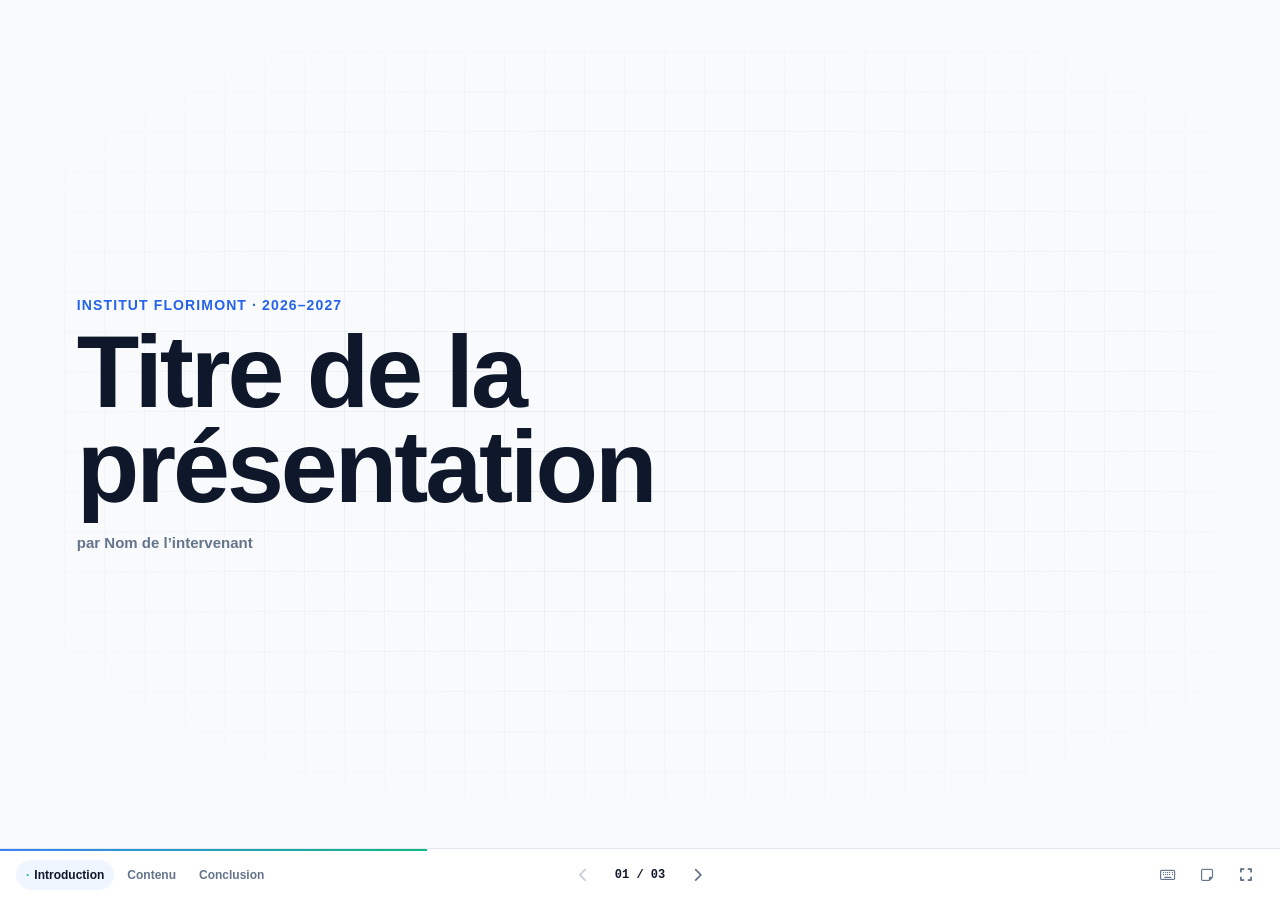
<file: assets/florimont-presentation-template/index.html>
<!doctype html>
<html lang="fr">
<head>
  <meta charset="utf-8">
  <meta name="viewport" content="width=device-width, initial-scale=1">
  <meta name="theme-color" content="#f8fafc">
  <title>Titre de la présentation</title>
  <link rel="stylesheet" href="https://cdnjs.cloudflare.com/ajax/libs/font-awesome/6.7.2/css/all.min.css">
  <link rel="stylesheet" href="styles.css">
</head>
<body data-institution="INSTITUT FLORIMONT · 2026–2027" data-author="Yann Houry">
  <main class="stage" id="stage">
    <section class="slide cover-slide active" id="slide-1" data-chapter="introduction" data-chapter-label="Introduction" aria-label="Titre de la présentation" data-notes="Notes de la slide d’ouverture.">
      <div class="slide-inner cover-content">
        <p class="eyebrow">Institut Florimont · 2026–2027</p>
        <h1>Titre de la présentation</h1>
        <p class="cover-byline">par Nom de l’intervenant</p>
      </div>
    </section>

    <section class="slide" id="slide-2" data-chapter="contenu" data-chapter-label="Contenu" aria-label="Un message principal" data-notes="Présenter les trois idées successivement.">
      <div class="slide-inner">
        <header class="slide-head">
          <div><p class="eyebrow">Un angle complémentaire</p><h2>Un message principal</h2></div>
        </header>
        <div class="example-grid">
          <article class="card"><span class="number">01</span><h3>Première idée</h3><p>Une formulation courte et utile.</p></article>
          <article class="card build-step" data-build="2"><span class="number">02</span><h3>Deuxième idée</h3><p>Elle apparaît au clic suivant.</p></article>
          <article class="card build-step" data-build="3"><span class="number">03</span><h3>Troisième idée</h3><p>Elle apparaît séparément.</p></article>
        </div>
      </div>
    </section>

    <section class="slide thanks-slide" id="slide-3" data-chapter="conclusion" data-chapter-label="Conclusion" aria-label="Merci" data-notes="Merci.">
      <div class="slide-inner thanks-content"><h2>Merci</h2></div>
    </section>
  </main>

  <footer class="controls" aria-label="Commandes de présentation">
    <nav class="chapters" id="chapter-nav" aria-label="Chapitres"></nav>
    <div class="transport">
      <button class="control-button" id="previous" type="button" aria-label="Slide précédente" title="Précédent"><i class="fa-solid fa-chevron-left" aria-hidden="true"></i><span class="sr-only">Précédent</span></button>
      <span class="counter" id="counter" aria-live="polite">01 / 03</span>
      <button class="control-button" id="next" type="button" aria-label="Slide suivante" title="Suivant"><i class="fa-solid fa-chevron-right" aria-hidden="true"></i><span class="sr-only">Suivant</span></button>
    </div>
    <div class="utilities">
      <button class="control-button" id="shortcuts-toggle" type="button" aria-label="Afficher les raccourcis clavier" aria-expanded="false" aria-controls="keyboard-shortcuts" title="Raccourcis clavier"><i class="fa-regular fa-keyboard" aria-hidden="true"></i><span class="sr-only">Raccourcis clavier</span></button>
      <button class="control-button" id="notes-toggle" type="button" aria-label="Afficher les notes" aria-expanded="false" aria-controls="notes" title="Notes (N)"><i class="fa-regular fa-note-sticky" aria-hidden="true"></i><span class="sr-only">Notes</span></button>
      <button class="control-button" id="fullscreen" type="button" aria-label="Passer en plein écran" title="Plein écran (F)"><i class="fa-solid fa-expand" aria-hidden="true"></i><span class="sr-only">Plein écran</span></button>
    </div>
    <i class="progress" id="progress" aria-hidden="true"></i>
  </footer>

  <aside class="overlay-panel notes" id="notes" aria-label="Notes de l’intervenant">
    <p class="panel-label">Notes intervenant · touche N</p><p id="notes-content"></p>
  </aside>

  <aside class="overlay-panel keyboard-shortcuts" id="keyboard-shortcuts" aria-label="Raccourcis clavier">
    <p class="panel-label">Raccourcis clavier</p>
    <ul class="shortcut-list">
      <li><span>Précédent</span><span class="shortcut-keys"><kbd>←</kbd><kbd>Page ↑</kbd></span></li>
      <li><span>Suivant</span><span class="shortcut-keys"><kbd>→</kbd><kbd>Espace</kbd><kbd>Page ↓</kbd></span></li>
      <li><span>Première slide</span><span class="shortcut-keys" role="img" aria-label="fn plus flèche gauche"><kbd aria-hidden="true">fn</kbd><span class="shortcut-plus" aria-hidden="true">+</span><kbd aria-hidden="true">←</kbd></span></li>
      <li><span>Dernière slide</span><span class="shortcut-keys" role="img" aria-label="fn plus flèche droite"><kbd aria-hidden="true">fn</kbd><span class="shortcut-plus" aria-hidden="true">+</span><kbd aria-hidden="true">→</kbd></span></li>
      <li><span>Plein écran</span><span class="shortcut-keys"><kbd>F</kbd></span></li>
      <li><span>Notes</span><span class="shortcut-keys"><kbd>N</kbd></span></li>
      <li><span>Fermer</span><span class="shortcut-keys"><kbd>Échap</kbd></span></li>
    </ul>
  </aside>

  <script src="presentation.js"></script>
</body>
</html>
</file>
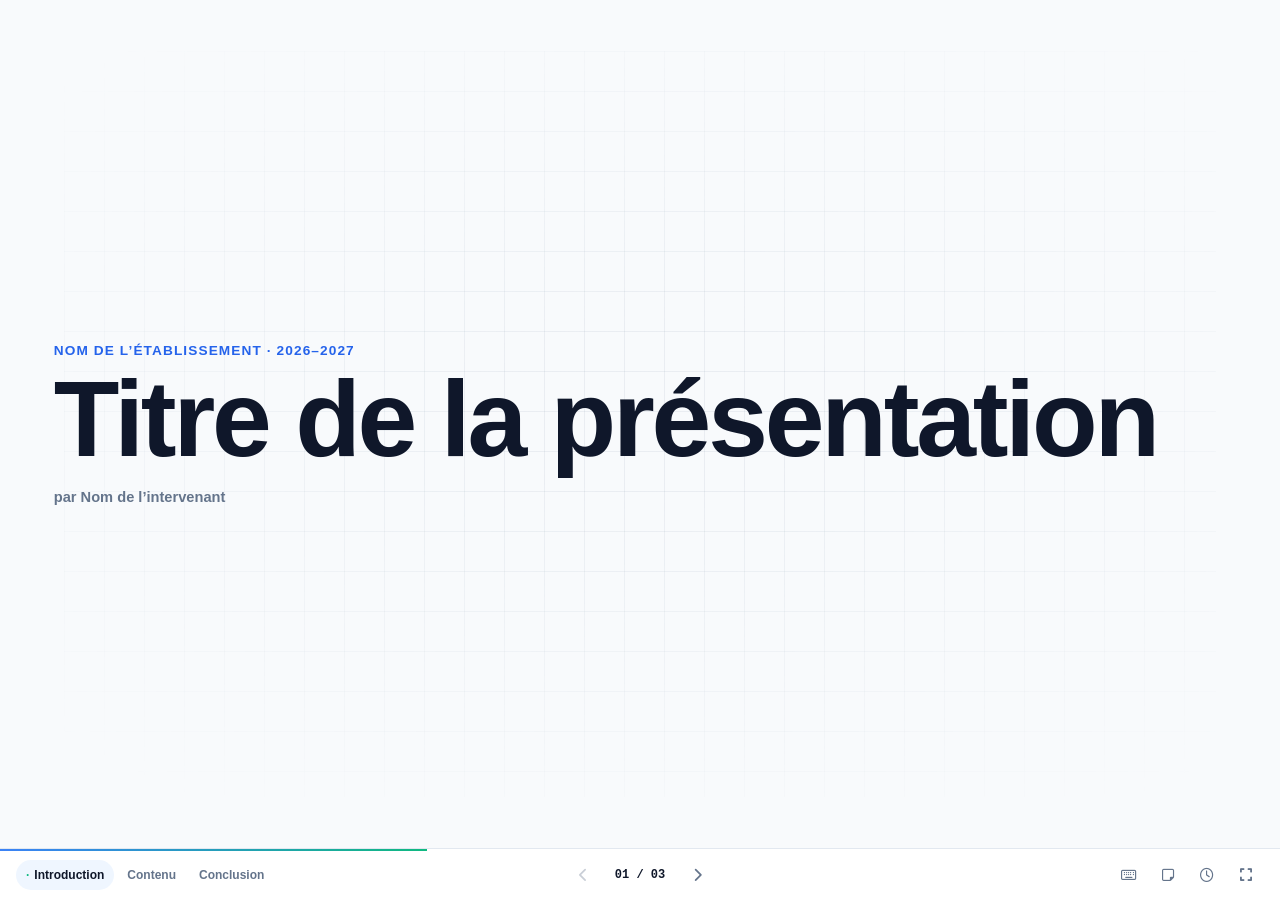
<file: assets/presentation-template-1/index.html>
<!doctype html>
<html lang="fr">
<head>
  <meta charset="utf-8">
  <meta name="viewport" content="width=device-width, initial-scale=1, viewport-fit=cover">
  <meta name="theme-color" content="#f8fafc">
  <title>Titre de la présentation</title>
  <link rel="stylesheet" href="https://cdnjs.cloudflare.com/ajax/libs/font-awesome/6.7.2/css/all.min.css">
  <link rel="stylesheet" href="styles.css">
</head>
<body data-institution="NOM DE L’ÉTABLISSEMENT · 2026–2027" data-author="Nom Prénom">
  <main class="stage" id="stage">
    <section class="slide cover-slide active" id="slide-1" data-chapter="introduction" data-chapter-label="Introduction" aria-label="Titre de la présentation" data-notes="Notes de la slide d’ouverture.">
      <div class="slide-inner cover-content">
        <p class="eyebrow">Nom de l’établissement · 2026–2027</p>
        <h1>Titre de la présentation</h1>
        <p class="cover-byline">par Nom de l’intervenant</p>
      </div>
    </section>

    <section class="slide" id="slide-2" data-chapter="contenu" data-chapter-label="Contenu" aria-label="Un message principal" data-notes="Présenter les trois idées successivement." data-video-duration="6" data-video-build-times="1.5,3">
      <div class="slide-inner">
        <header class="slide-head">
          <div><p class="eyebrow">Un angle complémentaire</p><h2>Un message principal</h2></div>
          <div class="slide-timer" data-slide-timer data-duration="300" aria-label="Minuteur de la slide">
            <output class="timer-display" data-timer-display role="timer" aria-label="Temps restant">05:00</output>
            <span class="timer-bar" aria-hidden="true"><i class="timer-bar-progress" data-timer-progress></i></span>
            <span class="sr-only" data-timer-status aria-live="polite"></span>
          </div>
        </header>
        <div class="example-grid">
          <article class="card"><span class="number">01</span><h3>Première idée</h3><p>Une formulation courte et utile.</p></article>
          <article class="card build-step" data-build="2"><span class="number">02</span><h3>Deuxième idée</h3><p>Elle apparaît au clic suivant.</p></article>
          <article class="card build-step" data-build="3"><span class="number">03</span><h3>Troisième idée</h3><p>Elle apparaît séparément.</p></article>
        </div>
      </div>
    </section>

    <section class="slide thanks-slide" id="slide-3" data-chapter="conclusion" data-chapter-label="Conclusion" aria-label="Merci" data-notes="Merci.">
      <div class="slide-inner thanks-content"><h2>Merci</h2></div>
    </section>
  </main>

  <footer class="controls" aria-label="Commandes de présentation">
    <nav class="chapters" id="chapter-nav" aria-label="Chapitres"></nav>
    <div class="transport">
      <button class="control-button" id="previous" type="button" aria-label="Slide précédente" title="Précédent"><i class="fa-solid fa-chevron-left" aria-hidden="true"></i><span class="sr-only">Précédent</span></button>
      <span class="counter" id="counter" aria-live="polite">01 / 03</span>
      <button class="control-button" id="next" type="button" aria-label="Slide suivante" title="Suivant"><i class="fa-solid fa-chevron-right" aria-hidden="true"></i><span class="sr-only">Suivant</span></button>
    </div>
    <div class="utilities">
      <button class="control-button" id="shortcuts-toggle" type="button" aria-label="Afficher les raccourcis clavier" aria-expanded="false" aria-controls="keyboard-shortcuts" title="Raccourcis clavier"><i class="fa-regular fa-keyboard" aria-hidden="true"></i><span class="sr-only">Raccourcis clavier</span></button>
      <button class="control-button" id="notes-toggle" type="button" aria-label="Afficher les notes" aria-expanded="false" aria-controls="notes" title="Notes (N)"><i class="fa-regular fa-note-sticky" aria-hidden="true"></i><span class="sr-only">Notes</span></button>
      <button class="control-button" id="timer-settings-toggle" type="button" aria-label="Régler le minuteur" aria-expanded="false" aria-controls="timer-settings" title="Minuteur" hidden><i class="fa-regular fa-clock" aria-hidden="true"></i><span class="sr-only">Minuteur</span></button>
      <button class="control-button" id="fullscreen" type="button" aria-label="Passer en plein écran" title="Plein écran (F)"><i class="fa-solid fa-expand" aria-hidden="true"></i><span class="sr-only">Plein écran</span></button>
    </div>
    <i class="progress" id="progress" aria-hidden="true"></i>
  </footer>

  <aside class="overlay-panel notes" id="notes" aria-label="Notes de l’intervenant">
    <p class="panel-label">Notes intervenant · touche N</p>
    <p class="notes-content" id="notes-content" contenteditable="plaintext-only" role="textbox" aria-multiline="true" aria-label="Notes de l’intervenant pour la slide active" aria-describedby="notes-status" data-placeholder="Cliquer pour ajouter une note"></p>
    <p class="notes-status" id="notes-status" aria-live="polite"></p>
  </aside>

  <aside class="overlay-panel timer-settings" id="timer-settings" aria-label="Réglages du minuteur">
    <p class="panel-label">Minuteur</p>
    <div class="timer-settings-row">
      <div class="timer-settings-fields" role="group" aria-label="Durée du minuteur">
        <label class="timer-field"><input id="timer-minutes" type="number" min="0" max="180" inputmode="numeric" aria-label="Minutes"><span>min</span></label>
        <label class="timer-field"><input id="timer-seconds" type="number" min="0" max="59" inputmode="numeric" aria-label="Secondes"><span>s</span></label>
      </div>
      <div class="timer-settings-actions">
        <button class="timer-action-button" id="timer-control-toggle" type="button" aria-label="Démarrer le minuteur" title="Démarrer"><i class="fa-solid fa-play" aria-hidden="true"></i></button>
        <button class="timer-action-button" id="timer-control-reset" type="button" aria-label="Réinitialiser le minuteur à la durée choisie" title="Réinitialiser"><i class="fa-solid fa-rotate-left" aria-hidden="true"></i></button>
      </div>
    </div>
  </aside>

  <aside class="overlay-panel keyboard-shortcuts" id="keyboard-shortcuts" aria-label="Raccourcis clavier">
    <p class="panel-label">Raccourcis clavier</p>
    <ul class="shortcut-list">
      <li><span>Précédent</span><span class="shortcut-keys"><kbd>←</kbd><kbd>Page ↑</kbd></span></li>
      <li><span>Suivant</span><span class="shortcut-keys"><kbd>→</kbd><kbd>Espace</kbd><kbd>Page ↓</kbd></span></li>
      <li><span>Première slide</span><span class="shortcut-keys" role="img" aria-label="fn plus flèche gauche"><kbd aria-hidden="true">fn</kbd><span class="shortcut-plus" aria-hidden="true">+</span><kbd aria-hidden="true">←</kbd></span></li>
      <li><span>Dernière slide</span><span class="shortcut-keys" role="img" aria-label="fn plus flèche droite"><kbd aria-hidden="true">fn</kbd><span class="shortcut-plus" aria-hidden="true">+</span><kbd aria-hidden="true">→</kbd></span></li>
      <li><span>Plein écran</span><span class="shortcut-keys"><kbd>F</kbd></span></li>
      <li><span>Notes</span><span class="shortcut-keys"><kbd>N</kbd></span></li>
      <li><span>Fermer</span><span class="shortcut-keys"><kbd>Échap</kbd></span></li>
    </ul>
  </aside>

  <script src="presentation.js"></script>
</body>
</html>
</file>
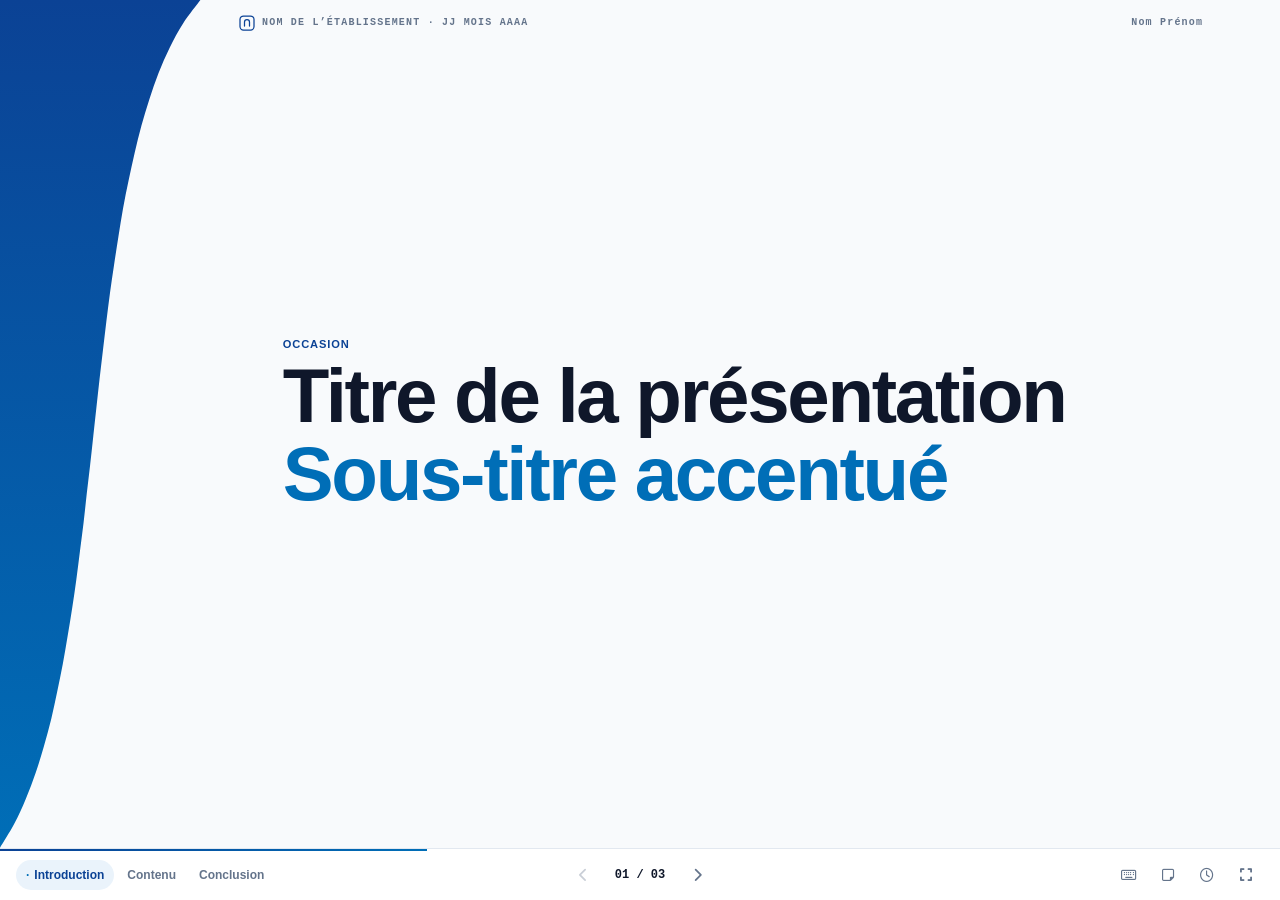
<file: assets/presentation-template-2/index.html>
<!doctype html>
<html lang="fr">
<head>
  <meta charset="utf-8">
  <meta name="viewport" content="width=device-width, initial-scale=1, viewport-fit=cover">
  <meta name="theme-color" content="#f8fafc">
  <title>Titre de la présentation</title>
  <link rel="stylesheet" href="https://cdnjs.cloudflare.com/ajax/libs/font-awesome/6.7.2/css/all.min.css">
  <link rel="stylesheet" href="styles.css">
</head>
<body data-institution="NOM DE L’ÉTABLISSEMENT · JJ MOIS AAAA" data-author="Nom Prénom">
  <main class="stage" id="stage">
    <section class="slide cover-slide active" id="slide-1" data-chapter="introduction" data-chapter-label="Introduction" aria-label="Titre de la présentation" data-notes="Notes de la slide d’ouverture.">
      <div class="slide-inner cover-content">
        <p class="eyebrow">Occasion</p>
        <h1>Titre de la présentation<em>Sous-titre accentué</em></h1>
      </div>
    </section>

    <section class="slide" id="slide-2" data-chapter="contenu" data-chapter-label="Contenu" aria-label="Un message principal" data-notes="Présenter les trois idées successivement." data-video-duration="6" data-video-build-times="1.5,3">
      <div class="slide-inner">
        <header class="slide-head">
          <div><p class="eyebrow">Un angle complémentaire</p><h2>Un message principal</h2></div>
          <div class="slide-timer" data-slide-timer data-duration="300" aria-label="Minuteur de la slide">
            <output class="timer-display" data-timer-display role="timer" aria-label="Temps restant">05:00</output>
            <span class="timer-bar" aria-hidden="true"><i class="timer-bar-progress" data-timer-progress></i></span>
            <span class="sr-only" data-timer-status aria-live="polite"></span>
          </div>
        </header>
        <div class="example-grid">
          <article class="card"><span class="number">01</span><h3>Première idée</h3><p>Une formulation courte et utile.</p></article>
          <article class="card build-step" data-build="2"><span class="number">02</span><h3>Deuxième idée</h3><p>Elle apparaît au clic suivant.</p></article>
          <article class="card build-step" data-build="3"><span class="number">03</span><h3>Troisième idée</h3><p>Elle apparaît séparément.</p></article>
        </div>
      </div>
    </section>

    <section class="slide thanks-slide" id="slide-3" data-chapter="conclusion" data-chapter-label="Conclusion" aria-label="Merci" data-notes="Merci.">
      <div class="slide-inner thanks-content"><h2>Merci</h2></div>
    </section>

    <!-- Cambré institutionnel : hampe du « f ». Dernier enfant de .stage, donc
         peint au-dessus des fonds de slide et sous le contenu. Décoratif. -->
    <svg class="swash" viewBox="0 0 830 3508" preserveAspectRatio="xMinYMid meet" aria-hidden="true" focusable="false">
      <defs>
        <linearGradient id="swash-fill" x1="0" y1="0" x2="0" y2="1">
          <stop offset="0" stop-color="var(--brand-deep)"/>
          <stop offset="1" stop-color="var(--brand)"/>
        </linearGradient>
      </defs>
      <path d="M829 0C817.2 16 779.2 63.2 758 96C736.8 128.8 719 162.7 702 197C685 231.3 670 266.5 656 302C642 337.5 629.8 373.7 618 410C606.2 446.3 595.2 482.8 585 520C574.8 557.2 565.8 595.2 557 633C548.2 670.8 540 708.8 532 747C524 785.2 516 823.5 509 862C502 900.5 496.2 939.2 490 978C483.8 1016.8 477.8 1056 472 1095C466.2 1134 460.3 1172.8 455 1212C449.7 1251.2 444.8 1290.7 440 1330C435.2 1369.3 430.7 1408.5 426 1448C421.3 1487.5 416.5 1527.5 412 1567C407.5 1606.5 403.3 1645.5 399 1685C394.7 1724.5 390.3 1764.3 386 1804C381.7 1843.7 377.5 1883.3 373 1923C368.5 1962.7 363.5 2002.5 359 2042C354.5 2081.5 350.7 2120.7 346 2160C341.3 2199.3 336 2238.7 331 2278C326 2317.3 321.3 2356.8 316 2396C310.7 2435.2 305 2474 299 2513C293 2552 286.5 2591.2 280 2630C273.5 2668.8 267.2 2707.7 260 2746C252.8 2784.3 245 2822 237 2860C229 2898 221.2 2936.3 212 2974C202.8 3011.7 192.7 3049 182 3086C171.3 3123 160.5 3159.7 148 3196C135.5 3232.3 121.8 3268.7 107 3304C92.2 3339.3 76.8 3374.2 59 3408C41.2 3441.8 9.8 3490.5 0 3507L0 3507L0 0Z" fill="url(#swash-fill)"/>
    </svg>
  </main>

  <footer class="controls" aria-label="Commandes de présentation">
    <nav class="chapters" id="chapter-nav" aria-label="Chapitres"></nav>
    <div class="transport">
      <button class="control-button" id="previous" type="button" aria-label="Slide précédente" title="Précédent"><i class="fa-solid fa-chevron-left" aria-hidden="true"></i><span class="sr-only">Précédent</span></button>
      <span class="counter" id="counter" aria-live="polite">01 / 03</span>
      <button class="control-button" id="next" type="button" aria-label="Slide suivante" title="Suivant"><i class="fa-solid fa-chevron-right" aria-hidden="true"></i><span class="sr-only">Suivant</span></button>
    </div>
    <div class="utilities">
      <button class="control-button" id="shortcuts-toggle" type="button" aria-label="Afficher les raccourcis clavier" aria-expanded="false" aria-controls="keyboard-shortcuts" title="Raccourcis clavier"><i class="fa-regular fa-keyboard" aria-hidden="true"></i><span class="sr-only">Raccourcis clavier</span></button>
      <button class="control-button" id="notes-toggle" type="button" aria-label="Afficher les notes" aria-expanded="false" aria-controls="notes" title="Notes (N)"><i class="fa-regular fa-note-sticky" aria-hidden="true"></i><span class="sr-only">Notes</span></button>
      <button class="control-button" id="timer-settings-toggle" type="button" aria-label="Régler le minuteur" aria-expanded="false" aria-controls="timer-settings" title="Minuteur" hidden><i class="fa-regular fa-clock" aria-hidden="true"></i><span class="sr-only">Minuteur</span></button>
      <button class="control-button" id="fullscreen" type="button" aria-label="Passer en plein écran" title="Plein écran (F)"><i class="fa-solid fa-expand" aria-hidden="true"></i><span class="sr-only">Plein écran</span></button>
    </div>
    <i class="progress" id="progress" aria-hidden="true"></i>
  </footer>

  <aside class="overlay-panel notes" id="notes" aria-label="Notes de l’intervenant">
    <p class="panel-label">Notes intervenant · touche N</p>
    <p class="notes-content" id="notes-content" contenteditable="plaintext-only" role="textbox" aria-multiline="true" aria-label="Notes de l’intervenant pour la slide active" aria-describedby="notes-status" data-placeholder="Cliquer pour ajouter une note"></p>
    <p class="notes-status" id="notes-status" aria-live="polite"></p>
  </aside>

  <aside class="overlay-panel timer-settings" id="timer-settings" aria-label="Réglages du minuteur">
    <p class="panel-label">Minuteur</p>
    <div class="timer-settings-row">
      <div class="timer-settings-fields" role="group" aria-label="Durée du minuteur">
        <label class="timer-field"><input id="timer-minutes" type="number" min="0" max="180" inputmode="numeric" aria-label="Minutes"><span>min</span></label>
        <label class="timer-field"><input id="timer-seconds" type="number" min="0" max="59" inputmode="numeric" aria-label="Secondes"><span>s</span></label>
      </div>
      <div class="timer-settings-actions">
        <button class="timer-action-button" id="timer-control-toggle" type="button" aria-label="Démarrer le minuteur" title="Démarrer"><i class="fa-solid fa-play" aria-hidden="true"></i></button>
        <button class="timer-action-button" id="timer-control-reset" type="button" aria-label="Réinitialiser le minuteur à la durée choisie" title="Réinitialiser"><i class="fa-solid fa-rotate-left" aria-hidden="true"></i></button>
      </div>
    </div>
  </aside>

  <aside class="overlay-panel keyboard-shortcuts" id="keyboard-shortcuts" aria-label="Raccourcis clavier">
    <p class="panel-label">Raccourcis clavier</p>
    <ul class="shortcut-list">
      <li><span>Précédent</span><span class="shortcut-keys"><kbd>←</kbd><kbd>Page ↑</kbd></span></li>
      <li><span>Suivant</span><span class="shortcut-keys"><kbd>→</kbd><kbd>Espace</kbd><kbd>Page ↓</kbd></span></li>
      <li><span>Première slide</span><span class="shortcut-keys" role="img" aria-label="fn plus flèche gauche"><kbd aria-hidden="true">fn</kbd><span class="shortcut-plus" aria-hidden="true">+</span><kbd aria-hidden="true">←</kbd></span></li>
      <li><span>Dernière slide</span><span class="shortcut-keys" role="img" aria-label="fn plus flèche droite"><kbd aria-hidden="true">fn</kbd><span class="shortcut-plus" aria-hidden="true">+</span><kbd aria-hidden="true">→</kbd></span></li>
      <li><span>Plein écran</span><span class="shortcut-keys"><kbd>F</kbd></span></li>
      <li><span>Notes</span><span class="shortcut-keys"><kbd>N</kbd></span></li>
      <li><span>Fermer</span><span class="shortcut-keys"><kbd>Échap</kbd></span></li>
    </ul>
  </aside>

  <script src="presentation.js"></script>
</body>
</html>
</file>
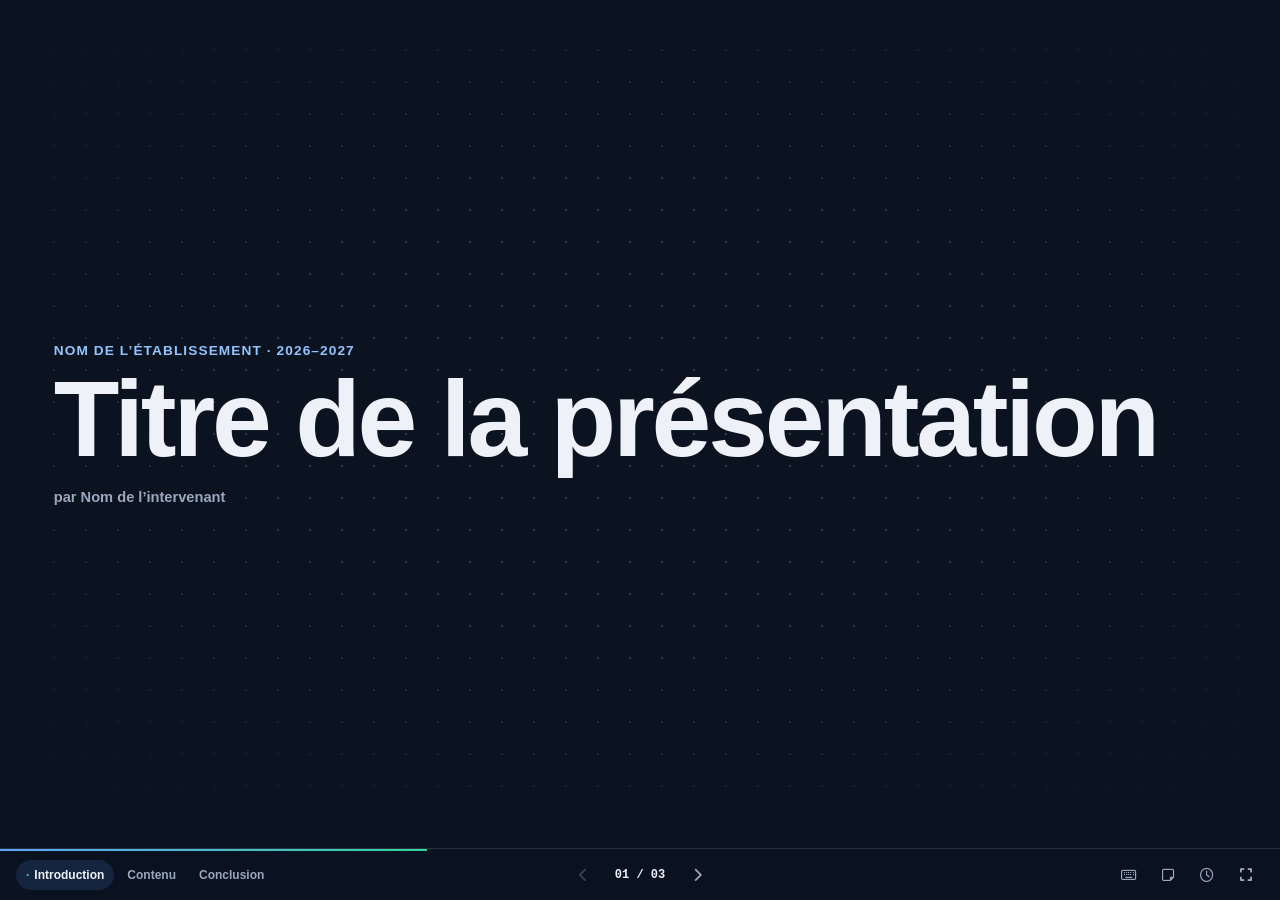
<file: assets/presentation-template-3/index.html>
<!doctype html>
<html lang="fr">
<head>
  <meta charset="utf-8">
  <meta name="viewport" content="width=device-width, initial-scale=1, viewport-fit=cover">
  <meta name="theme-color" content="#0b1220">
  <title>Titre de la présentation</title>
  <link rel="stylesheet" href="https://cdnjs.cloudflare.com/ajax/libs/font-awesome/6.7.2/css/all.min.css">
  <link rel="stylesheet" href="styles.css">
</head>
<body data-institution="NOM DE L’ÉTABLISSEMENT · 2026–2027" data-author="Nom Prénom">
  <main class="stage" id="stage">
    <section class="slide cover-slide active" id="slide-1" data-chapter="introduction" data-chapter-label="Introduction" aria-label="Titre de la présentation" data-notes="Notes de la slide d’ouverture.">
      <div class="slide-inner cover-content">
        <p class="eyebrow">Nom de l’établissement · 2026–2027</p>
        <h1>Titre de la présentation</h1>
        <p class="cover-byline">par Nom de l’intervenant</p>
      </div>
    </section>

    <section class="slide" id="slide-2" data-chapter="contenu" data-chapter-label="Contenu" aria-label="Un message principal" data-notes="Présenter les trois idées successivement." data-video-duration="6" data-video-build-times="1.5,3">
      <div class="slide-inner">
        <header class="slide-head">
          <div><p class="eyebrow">Un angle complémentaire</p><h2>Un message principal</h2></div>
          <div class="slide-timer" data-slide-timer data-duration="300" aria-label="Minuteur de la slide">
            <output class="timer-display" data-timer-display role="timer" aria-label="Temps restant">05:00</output>
            <span class="timer-bar" aria-hidden="true"><i class="timer-bar-progress" data-timer-progress></i></span>
            <span class="sr-only" data-timer-status aria-live="polite"></span>
          </div>
        </header>
        <div class="example-grid">
          <article class="card"><span class="number">01</span><h3>Première idée</h3><p>Une formulation courte et utile.</p></article>
          <article class="card build-step" data-build="2"><span class="number">02</span><h3>Deuxième idée</h3><p>Elle apparaît au clic suivant.</p></article>
          <article class="card build-step" data-build="3"><span class="number">03</span><h3>Troisième idée</h3><p>Elle apparaît séparément.</p></article>
        </div>
      </div>
    </section>

    <section class="slide thanks-slide" id="slide-3" data-chapter="conclusion" data-chapter-label="Conclusion" aria-label="Merci" data-notes="Merci.">
      <div class="slide-inner thanks-content"><h2>Merci</h2></div>
    </section>
  </main>

  <footer class="controls" aria-label="Commandes de présentation">
    <nav class="chapters" id="chapter-nav" aria-label="Chapitres"></nav>
    <div class="transport">
      <button class="control-button" id="previous" type="button" aria-label="Slide précédente" title="Précédent"><i class="fa-solid fa-chevron-left" aria-hidden="true"></i><span class="sr-only">Précédent</span></button>
      <span class="counter" id="counter" aria-live="polite">01 / 03</span>
      <button class="control-button" id="next" type="button" aria-label="Slide suivante" title="Suivant"><i class="fa-solid fa-chevron-right" aria-hidden="true"></i><span class="sr-only">Suivant</span></button>
    </div>
    <div class="utilities">
      <button class="control-button" id="shortcuts-toggle" type="button" aria-label="Afficher les raccourcis clavier" aria-expanded="false" aria-controls="keyboard-shortcuts" title="Raccourcis clavier"><i class="fa-regular fa-keyboard" aria-hidden="true"></i><span class="sr-only">Raccourcis clavier</span></button>
      <button class="control-button" id="notes-toggle" type="button" aria-label="Afficher les notes" aria-expanded="false" aria-controls="notes" title="Notes (N)"><i class="fa-regular fa-note-sticky" aria-hidden="true"></i><span class="sr-only">Notes</span></button>
      <button class="control-button" id="timer-settings-toggle" type="button" aria-label="Régler le minuteur" aria-expanded="false" aria-controls="timer-settings" title="Minuteur" hidden><i class="fa-regular fa-clock" aria-hidden="true"></i><span class="sr-only">Minuteur</span></button>
      <button class="control-button" id="fullscreen" type="button" aria-label="Passer en plein écran" title="Plein écran (F)"><i class="fa-solid fa-expand" aria-hidden="true"></i><span class="sr-only">Plein écran</span></button>
    </div>
    <i class="progress" id="progress" aria-hidden="true"></i>
  </footer>

  <aside class="overlay-panel notes" id="notes" aria-label="Notes de l’intervenant">
    <p class="panel-label">Notes intervenant · touche N</p>
    <p class="notes-content" id="notes-content" contenteditable="plaintext-only" role="textbox" aria-multiline="true" aria-label="Notes de l’intervenant pour la slide active" aria-describedby="notes-status" data-placeholder="Cliquer pour ajouter une note"></p>
    <p class="notes-status" id="notes-status" aria-live="polite"></p>
  </aside>

  <aside class="overlay-panel timer-settings" id="timer-settings" aria-label="Réglages du minuteur">
    <p class="panel-label">Minuteur</p>
    <div class="timer-settings-row">
      <div class="timer-settings-fields" role="group" aria-label="Durée du minuteur">
        <label class="timer-field"><input id="timer-minutes" type="number" min="0" max="180" inputmode="numeric" aria-label="Minutes"><span>min</span></label>
        <label class="timer-field"><input id="timer-seconds" type="number" min="0" max="59" inputmode="numeric" aria-label="Secondes"><span>s</span></label>
      </div>
      <div class="timer-settings-actions">
        <button class="timer-action-button" id="timer-control-toggle" type="button" aria-label="Démarrer le minuteur" title="Démarrer"><i class="fa-solid fa-play" aria-hidden="true"></i></button>
        <button class="timer-action-button" id="timer-control-reset" type="button" aria-label="Réinitialiser le minuteur à la durée choisie" title="Réinitialiser"><i class="fa-solid fa-rotate-left" aria-hidden="true"></i></button>
      </div>
    </div>
  </aside>

  <aside class="overlay-panel keyboard-shortcuts" id="keyboard-shortcuts" aria-label="Raccourcis clavier">
    <p class="panel-label">Raccourcis clavier</p>
    <ul class="shortcut-list">
      <li><span>Précédent</span><span class="shortcut-keys"><kbd>←</kbd><kbd>Page ↑</kbd></span></li>
      <li><span>Suivant</span><span class="shortcut-keys"><kbd>→</kbd><kbd>Espace</kbd><kbd>Page ↓</kbd></span></li>
      <li><span>Première slide</span><span class="shortcut-keys" role="img" aria-label="fn plus flèche gauche"><kbd aria-hidden="true">fn</kbd><span class="shortcut-plus" aria-hidden="true">+</span><kbd aria-hidden="true">←</kbd></span></li>
      <li><span>Dernière slide</span><span class="shortcut-keys" role="img" aria-label="fn plus flèche droite"><kbd aria-hidden="true">fn</kbd><span class="shortcut-plus" aria-hidden="true">+</span><kbd aria-hidden="true">→</kbd></span></li>
      <li><span>Plein écran</span><span class="shortcut-keys"><kbd>F</kbd></span></li>
      <li><span>Notes</span><span class="shortcut-keys"><kbd>N</kbd></span></li>
      <li><span>Fermer</span><span class="shortcut-keys"><kbd>Échap</kbd></span></li>
    </ul>
  </aside>

  <script src="presentation.js"></script>
</body>
</html>
</file>
<file: assets/florimont-presentation-template/styles.css>
:root {
  --bg: #f8fafc;
  --surface: #ffffff;
  --ink: #0f172a;
  --muted: #64748b;
  --subtle: #94a3b8;
  --line: #e2e8f0;
  --blue: #3b82f6;
  --blue-dark: #2563eb;
  --blue-soft: #eff6ff;
  --green: #10b981;
  --green-dark: #047857;
  --green-soft: #ecfdf5;
  --navy: #0f172a;
  --radius: 20px;
  --shadow: 0 1px 3px rgba(15, 23, 42, .06), 0 12px 32px rgba(15, 23, 42, .035);
  --sans: Inter, ui-sans-serif, -apple-system, BlinkMacSystemFont, "Segoe UI", sans-serif;
  --mono: "SFMono-Regular", Consolas, "Liberation Mono", monospace;
  --ease: cubic-bezier(.22, 1, .36, 1);
}

* { box-sizing: border-box; }
html, body { width: 100%; height: 100%; }
body { margin: 0; overflow: hidden; color: var(--ink); background: var(--bg); font-family: var(--sans); -webkit-font-smoothing: antialiased; }
body::before, body::after { position: fixed; z-index: 22; top: 18px; color: var(--muted); font: 800 10px/1 var(--mono); letter-spacing: .12em; pointer-events: none; transition: opacity 180ms ease; }
body::before { content: attr(data-institution); left: clamp(34px, 6vw, 88px); }
body::after { content: attr(data-author); right: clamp(34px, 6vw, 88px); }
body:has(.cover-slide.active)::before, body:has(.cover-slide.active)::after { opacity: 0; }
button, a { font: inherit; }
button:focus-visible, a:focus-visible { outline: 3px solid rgba(59,130,246,.55); outline-offset: 3px; }
.sr-only { position: absolute; width: 1px; height: 1px; padding: 0; margin: -1px; overflow: hidden; clip: rect(0, 0, 0, 0); white-space: nowrap; border: 0; }

.stage { position: fixed; inset: 0 0 52px; overflow: hidden; }
.slide { position: absolute; inset: 0; display: grid; place-items: center; padding: clamp(28px, 4vw, 58px) clamp(34px, 6vw, 88px); visibility: hidden; opacity: 0; transform: translateY(8px); pointer-events: none; background: var(--bg); transition: opacity 240ms ease, transform 280ms var(--ease), visibility 0s 280ms; }
.slide::before { content: ""; position: absolute; inset: 6% 5%; pointer-events: none; background-image: linear-gradient(to right, rgba(148,163,184,.14) 1px, transparent 1px), linear-gradient(to bottom, rgba(148,163,184,.14) 1px, transparent 1px); background-size: 40px 40px; mask-image: radial-gradient(ellipse 72% 64% at 52% 48%, #000 18%, transparent 100%); }
.slide.active { visibility: visible; opacity: 1; transform: none; pointer-events: auto; transition-delay: 0s; }
.slide-inner { position: relative; z-index: 1; width: min(100%, 1160px); }
.presentation-fullscreen .slide-inner { zoom: var(--presentation-scale, 1); }

.build-step { visibility: hidden; opacity: 0; transform: translateY(4px); transition: opacity 180ms ease, transform 200ms var(--ease), visibility 0s 200ms; }
.build-step.is-visible { visibility: visible; opacity: 1; transform: none; transition-delay: var(--build-delay, 0ms), var(--build-delay, 0ms), 0s; }

.slide-head { display: flex; align-items: flex-start; justify-content: space-between; gap: 28px; margin-bottom: clamp(24px, 3vw, 38px); }
.slide-head h2 { margin: 0; max-width: 900px; font-size: clamp(38px, 4vw, 56px); line-height: 1.02; letter-spacing: -.03em; }
.eyebrow { margin: 0 0 12px; color: var(--blue-dark); font-size: 14px; font-weight: 700; letter-spacing: .08em; text-transform: uppercase; }
.cover-content h1 { max-width: 900px; margin: 0; font-size: clamp(64px, 8vw, 112px); line-height: .92; letter-spacing: -.03em; }
.cover-byline { margin: 20px 0 0; color: var(--muted); font-size: 15px; font-weight: 650; }

.card { min-height: 260px; padding: 28px; border: 1px solid var(--line); border-radius: var(--radius); background: var(--surface); box-shadow: var(--shadow); }
.card h3 { margin: 0; font-size: clamp(22px, 2.1vw, 28px); line-height: 1.15; letter-spacing: -.012em; }
.card p { margin: 10px 0 0; color: var(--muted); font-size: clamp(17px, 1.55vw, 21px); line-height: 1.45; }
.number { display: block; margin-bottom: 28px; color: var(--blue); font: 800 16px/1 var(--mono); }
.example-grid { display: grid; grid-template-columns: repeat(3, minmax(0, 1fr)); gap: 18px; }
.thanks-content { text-align: center; }
.thanks-content h2 { margin: 0; font-size: clamp(88px, 12vw, 152px); line-height: .9; letter-spacing: .04em; }

.controls { position: fixed; z-index: 20; inset: auto 0 0; height: 52px; display: grid; grid-template-columns: 1fr auto 1fr; align-items: center; padding: 0 16px; border-top: 1px solid var(--line); background: rgba(255,255,255,.9); backdrop-filter: blur(14px); }
.progress { position: absolute; inset: 0 auto auto 0; width: 0; height: 2px; background: linear-gradient(90deg, var(--blue), var(--green)); transition: width 260ms var(--ease); }
.chapters { display: flex; gap: 3px; }
.chapter-button, .control-button { border: 0; border-radius: 999px; color: var(--muted); background: transparent; cursor: pointer; font-size: 12px; font-weight: 700; }
.chapter-button { padding: 8px 10px; }
.chapter-button.active { color: var(--ink); background: var(--blue-soft); }
.chapter-button.visited::before { content: "·"; margin-right: 5px; color: var(--green); }
.transport { display: flex; align-items: center; gap: 8px; }
.control-button { width: 36px; height: 36px; display: grid; place-items: center; padding: 0; font-size: 14px; }
.control-button:hover { color: var(--ink); background: #f1f5f9; }
.control-button[aria-expanded="true"], .control-button.has-build { color: var(--blue-dark); background: var(--blue-soft); }
.control-button:disabled { opacity: .35; cursor: default; }
.counter { min-width: 62px; text-align: center; color: var(--ink); font: 800 12px/1 var(--mono); }
.utilities { justify-self: end; display: flex; gap: 3px; }

.overlay-panel { position: fixed; z-index: 30; right: 16px; bottom: 66px; width: min(420px, calc(100vw - 32px)); padding: 22px; visibility: hidden; opacity: 0; transform: translateY(8px); border: 1px solid #334155; border-radius: 18px; color: #fff; background: rgba(15,23,42,.97); box-shadow: 0 20px 56px rgba(15,23,42,.28); transition: 180ms ease; }
.overlay-panel.open { visibility: visible; opacity: 1; transform: none; }
.panel-label { margin: 0 0 12px; color: #93c5fd; font: 800 12px/1 var(--mono); letter-spacing: .08em; text-transform: uppercase; }
.notes { max-height: 48vh; overflow: auto; }
.notes p:last-child { margin: 0; color: #e2e8f0; font-size: 15px; line-height: 1.55; }
.keyboard-shortcuts { width: min(380px, calc(100vw - 32px)); }
.shortcut-list { display: grid; gap: 10px; margin: 0; padding: 0; list-style: none; }
.shortcut-list li { display: flex; align-items: center; justify-content: space-between; gap: 18px; color: #e2e8f0; font-size: 14px; }
.shortcut-keys { display: flex; align-items: center; justify-content: flex-end; gap: 5px; min-width: 126px; }
.shortcut-keys kbd { min-width: 28px; padding: 5px 7px; border: 1px solid #475569; border-radius: 7px; color: #fff; background: #1e293b; font: 700 11px/1 var(--mono); text-align: center; box-shadow: inset 0 -1px 0 #475569; }
.shortcut-plus { color: #94a3b8; font: 700 11px/1 var(--mono); }

@media (max-width: 980px) {
  .stage { inset-bottom: 56px; overflow: auto; }
  .slide { padding: 34px 18px; overflow-y: auto; place-items: start center; }
  .example-grid { grid-template-columns: 1fr; }
  .chapters { display: none; }
  .controls { height: 56px; grid-template-columns: 1fr auto; }
  .transport { justify-self: start; }
  .utilities { grid-column: 2; }
}

@media (max-width: 620px) {
  .cover-content h1 { font-size: 52px; }
  .slide-head h2 { font-size: 38px; }
  .shortcut-list li { gap: 10px; font-size: 13px; }
}

@media (prefers-reduced-motion: reduce) {
  *, *::before, *::after { animation-duration: 1ms !important; animation-delay: 0ms !important; animation-iteration-count: 1 !important; transition-duration: 1ms !important; scroll-behavior: auto !important; }
}
</file>
<file: assets/presentation-template-1/styles.css>
:root {
  --bg: #f8fafc;
  --surface: #ffffff;
  --ink: #0f172a;
  --muted: #64748b;
  --subtle: #94a3b8;
  --line: #e2e8f0;
  --blue: #3b82f6;
  --blue-dark: #2563eb;
  --blue-soft: #eff6ff;
  --green: #10b981;
  --green-dark: #047857;
  --green-soft: #ecfdf5;
  --navy: #0f172a;
  --radius: 20px;
  --shadow: 0 1px 3px rgba(15, 23, 42, .06), 0 12px 32px rgba(15, 23, 42, .035);
  --sans: Inter, ui-sans-serif, -apple-system, BlinkMacSystemFont, "Segoe UI", sans-serif;
  --mono: "SFMono-Regular", Consolas, "Liberation Mono", monospace;
  --ease: cubic-bezier(.22, 1, .36, 1);
}

* { box-sizing: border-box; }
html, body { width: 100%; height: 100%; }
body { margin: 0; overflow: hidden; color: var(--ink); background: var(--bg); font-family: var(--sans); -webkit-font-smoothing: antialiased; }
body::before, body::after { position: fixed; z-index: 22; top: 18px; color: var(--muted); font: 800 10px/1 var(--mono); letter-spacing: .12em; pointer-events: none; transition: opacity 180ms ease; }
body::before { content: attr(data-institution); left: clamp(34px, 6vw, 88px); }
body::after { content: attr(data-author); right: clamp(34px, 6vw, 88px); }
body:has(.cover-slide.active)::before, body:has(.cover-slide.active)::after { opacity: 0; }
button, a { font: inherit; }
button:focus-visible, a:focus-visible { outline: 3px solid rgba(59,130,246,.55); outline-offset: 3px; }
.sr-only { position: absolute; width: 1px; height: 1px; padding: 0; margin: -1px; overflow: hidden; clip: rect(0, 0, 0, 0); white-space: nowrap; border: 0; }

.stage { position: fixed; inset: 0 0 calc(52px + env(safe-area-inset-bottom)); overflow: hidden; }
.slide { position: absolute; inset: 0; display: grid; place-items: center; padding: 0; visibility: hidden; opacity: 0; transform: translateY(8px); pointer-events: none; background: var(--bg); transition: opacity 240ms ease, transform 280ms var(--ease), visibility 0s 280ms; }
.slide::before { content: ""; position: absolute; inset: 6% 5%; pointer-events: none; background-image: linear-gradient(to right, rgba(148,163,184,.14) 1px, transparent 1px), linear-gradient(to bottom, rgba(148,163,184,.14) 1px, transparent 1px); background-size: 40px 40px; mask-image: radial-gradient(ellipse 72% 64% at 52% 48%, #000 18%, transparent 100%); }
.slide.active { visibility: visible; opacity: 1; transform: none; pointer-events: auto; transition-delay: 0s; }
/* Une slide est une maquette de largeur fixe. On ne réajuste pas les tailles une
   par une : le bloc entier est mis à l'échelle par --slide-scale, calculé en JS
   depuis la place disponible. Les proportions ne bougent donc jamais. */
.slide-inner { position: relative; z-index: 1; width: 1200px; zoom: var(--slide-scale, 1); }

.build-step { visibility: hidden; opacity: 0; transform: translateY(4px); transition: opacity 180ms ease, transform 200ms var(--ease), visibility 0s 200ms; }
.build-step.is-visible { visibility: visible; opacity: 1; transform: none; transition-delay: var(--build-delay, 0ms), var(--build-delay, 0ms), 0s; }

.slide-head { display: flex; align-items: flex-start; justify-content: space-between; gap: 28px; margin-bottom: 38px; }
.slide-head h2 { margin: 0; font-size: 54px; line-height: 1.02; letter-spacing: -.03em; }
.slide-timer { --timer-accent: var(--blue-dark); --timer-done: var(--green-dark); --timer-progress: 100%; flex: 0 0 auto; width: 142px; display: grid; gap: 7px; margin-top: 2px; padding: 8px 11px 9px; border: 1px solid var(--line); border-radius: 14px; background: rgba(255,255,255,.9); box-shadow: 0 7px 20px rgba(15,23,42,.05); }
.timer-display { min-width: 0; color: var(--ink); font: 800 20px/1 var(--mono); letter-spacing: -.045em; text-align: center; }
.timer-bar { height: 4px; overflow: hidden; border-radius: 999px; background: var(--line); }
.timer-bar-progress { display: block; width: var(--timer-progress); height: 100%; border-radius: inherit; background: var(--timer-accent); transition: width 200ms linear; }
.slide-timer.is-finished .timer-display { color: var(--timer-done); }
.slide-timer.is-finished .timer-bar-progress { background: var(--timer-done); }
.eyebrow { margin: 0 0 12px; color: var(--blue-dark); font-size: 14px; font-weight: 700; letter-spacing: .08em; text-transform: uppercase; }
.cover-content h1 { margin: 0; font-size: 110px; line-height: .92; letter-spacing: -.03em; }
.cover-byline { margin: 20px 0 0; color: var(--muted); font-size: 15px; font-weight: 650; }

.card { min-height: 260px; padding: 28px; border: 1px solid var(--line); border-radius: var(--radius); background: var(--surface); box-shadow: var(--shadow); }
.card h3 { margin: 0; font-size: 28px; line-height: 1.15; letter-spacing: -.012em; }
.card p { margin: 10px 0 0; color: var(--muted); font-size: 21px; line-height: 1.45; }
.number { display: block; margin-bottom: 28px; color: var(--blue); font: 800 16px/1 var(--mono); }
.example-grid { display: grid; grid-template-columns: repeat(3, minmax(0, 1fr)); gap: 18px; }
.thanks-content { text-align: center; }
.thanks-content h2 { margin: 0; font-size: 152px; line-height: .9; letter-spacing: .04em; }

.controls { position: fixed; z-index: 20; inset: auto 0 0; height: calc(52px + env(safe-area-inset-bottom)); display: grid; grid-template-columns: 1fr auto 1fr; align-items: center; padding: 0 max(16px, env(safe-area-inset-right)) env(safe-area-inset-bottom) max(16px, env(safe-area-inset-left)); border-top: 1px solid var(--line); background: rgba(255,255,255,.9); backdrop-filter: blur(14px); }
.progress { position: absolute; inset: 0 auto auto 0; width: 0; height: 2px; background: linear-gradient(90deg, var(--blue), var(--green)); transition: width 260ms var(--ease); }
.chapters { display: flex; gap: 3px; }
.chapter-button, .control-button { border: 0; border-radius: 999px; color: var(--muted); background: transparent; cursor: pointer; font-size: 12px; font-weight: 700; }
.chapter-button { padding: 8px 10px; }
.chapter-button.active { color: var(--ink); background: var(--blue-soft); }
.chapter-button.visited::before { content: "·"; margin-right: 5px; color: var(--green); }
.transport { display: flex; align-items: center; gap: 8px; }
.control-button { width: 36px; height: 36px; display: grid; place-items: center; padding: 0; font-size: 14px; }
.control-button:hover { color: var(--ink); background: #f1f5f9; }
.control-button[aria-expanded="true"], .control-button.has-build { color: var(--blue-dark); background: var(--blue-soft); }
.control-button:disabled { opacity: .35; cursor: default; }
.counter { min-width: 62px; text-align: center; color: var(--ink); font: 800 12px/1 var(--mono); }
.utilities { justify-self: end; display: flex; gap: 3px; }

.overlay-panel { position: fixed; z-index: 30; right: max(16px, env(safe-area-inset-right)); bottom: calc(66px + env(safe-area-inset-bottom)); width: min(420px, calc(100vw - 32px)); padding: 22px; visibility: hidden; opacity: 0; transform: translateY(8px); border: 1px solid #334155; border-radius: 18px; color: #fff; background: rgba(15,23,42,.97); box-shadow: 0 20px 56px rgba(15,23,42,.28); transition: 180ms ease; }
.overlay-panel.open { visibility: visible; opacity: 1; transform: none; }
.panel-label { margin: 0 0 12px; color: #93c5fd; font: 800 12px/1 var(--mono); letter-spacing: .08em; text-transform: uppercase; }
.notes { max-height: 48vh; overflow: auto; }
.notes-content { min-height: 68px; margin: -8px -10px 0; padding: 8px 10px; border-radius: 10px; outline: 0; color: #e2e8f0; font-size: 15px; line-height: 1.55; white-space: pre-wrap; cursor: text; }
.notes-content:hover { background: rgba(255,255,255,.055); }
.notes-content:focus { background: rgba(255,255,255,.08); box-shadow: inset 0 0 0 2px rgba(147,197,253,.72); }
.notes-content:empty::before { content: attr(data-placeholder); color: #94a3b8; pointer-events: none; }
.notes-status { margin: 10px 0 0; color: #94a3b8; font: 700 10px/1.3 var(--mono); }
.timer-settings { width: min(340px, calc(100vw - 32px)); }
.timer-settings-row { display: flex; align-items: center; justify-content: space-between; gap: 18px; }
.timer-settings-fields, .timer-settings-actions { display: flex; align-items: center; gap: 8px; }
.timer-field { display: flex; align-items: center; gap: 4px; color: #94a3b8; font: 700 11px/1 var(--mono); }
.timer-field input { width: 54px; height: 36px; padding: 0 7px; border: 1px solid #475569; border-radius: 8px; outline: 0; color: #fff; background: #1e293b; font: 800 13px/1 var(--mono); text-align: center; }
.timer-field input:focus { border-color: #93c5fd; box-shadow: 0 0 0 3px rgba(147,197,253,.2); }
.timer-action-button { width: 36px; height: 36px; display: grid; place-items: center; padding: 0; border: 0; border-radius: 999px; color: #cbd5e1; background: transparent; cursor: pointer; }
.timer-action-button:hover, .timer-action-button:focus-visible { color: #fff; background: #1e293b; }
.keyboard-shortcuts { width: min(380px, calc(100vw - 32px)); }
.shortcut-list { display: grid; gap: 10px; margin: 0; padding: 0; list-style: none; }
.shortcut-list li { display: flex; align-items: center; justify-content: space-between; gap: 18px; color: #e2e8f0; font-size: 14px; }
.shortcut-keys { display: flex; align-items: center; justify-content: flex-end; gap: 5px; min-width: 126px; }
.shortcut-keys kbd { min-width: 28px; padding: 5px 7px; border: 1px solid #475569; border-radius: 7px; color: #fff; background: #1e293b; font: 700 11px/1 var(--mono); text-align: center; box-shadow: inset 0 -1px 0 #475569; }
.shortcut-plus { color: #94a3b8; font: 700 11px/1 var(--mono); }

/* Sous 900 px la maquette n'a plus de sens : on rend la main au flux normal,
   à taille réelle. Tout ce qui restructure la mise en page vit ici, jamais
   au-dessus de ce seuil — sinon la grille change alors que le cadre, lui, ne
   change pas. */
@media (max-width: 900px) {
  .slide-inner { width: 100%; zoom: 1 !important; }
  .stage { bottom: calc(56px + env(safe-area-inset-bottom)); overflow: auto; }
  .slide { padding: calc(34px + env(safe-area-inset-top)) max(18px, env(safe-area-inset-right)) 34px max(18px, env(safe-area-inset-left)); overflow-y: auto; place-items: start center; }
  .slide-head { flex-wrap: wrap; }
  .slide-timer { margin-left: auto; }
  .example-grid { grid-template-columns: 1fr; }
  .chapters { display: none; }
  .controls { height: calc(56px + env(safe-area-inset-bottom)); grid-template-columns: 1fr auto; }
  .transport { justify-self: start; }
  .utilities { grid-column: 2; }
}

@media (max-width: 620px) {
  .cover-content h1 { font-size: 52px; }
  .slide-head h2 { font-size: 38px; }
  .shortcut-list li { gap: 10px; font-size: 13px; }
}

/* Hors plein écran, la slide se montre entière et immobile : les apparitions
   et les transitions ne servent qu'en projection. */
html:not(.presentation-fullscreen) .slide,
html:not(.presentation-fullscreen) .build-step { transition: none !important; }

@media (prefers-reduced-motion: reduce) {
  *, *::before, *::after { animation-duration: 1ms !important; animation-delay: 0ms !important; animation-iteration-count: 1 !important; transition-duration: 1ms !important; scroll-behavior: auto !important; }
}
</file>
<file: assets/presentation-template-2/styles.css>
:root {
  --bg: #f8fafc;
  --surface: #ffffff;
  --ink: #0f172a;
  --muted: #64748b;
  --subtle: #94a3b8;
  --line: #e2e8f0;

  /* bleus institutionnels : hampe foncée du logo, bleu de la bande */
  --brand-deep: #0b4295;
  --brand: #006eb7;
  --brand-soft: #eaf3fb;
  --brand-line: #bcd8ee;

  --radius: 20px;
  --shadow: 0 1px 3px rgba(11, 66, 149, .07), 0 12px 32px rgba(11, 66, 149, .04);
  --sans: Inter, ui-sans-serif, -apple-system, BlinkMacSystemFont, "Segoe UI", sans-serif;
  --mono: "SFMono-Regular", Consolas, "Liberation Mono", monospace;
  --ease: cubic-bezier(.22, 1, .36, 1);

  /* logo de la barre d'en-tête : remplacer le fichier ou pointer ailleurs */
  --logo: url("logo.svg");

  /* géométrie du cambré : ratio 830/3508, pleine hauteur de scène.
     --pad-left en dérive, si bien que contenu et barre ne peuvent pas diverger. */
  --swash-w: calc((100vh - 52px) * 830 / 3508);
  --pad-left: calc(var(--swash-w) + clamp(28px, 3vw, 44px));
}

* { box-sizing: border-box; }
html, body { width: 100%; height: 100%; }
body { margin: 0; overflow: hidden; color: var(--ink); background: var(--bg); font-family: var(--sans); -webkit-font-smoothing: antialiased; }

/* barre d'en-tête, sur toutes les slides y compris la couverture.
   Posée sur body (hors de .slide-inner) : elle échappe au zoom du plein écran. */
body::before, body::after { position: fixed; z-index: 22; color: var(--muted); font: 800 10px/1 var(--mono); letter-spacing: .12em; pointer-events: none; }
body::before {
  content: attr(data-institution);
  top: 15px;
  left: var(--pad-left);
  padding-left: 23px;
  line-height: 16px;
  background: var(--logo) left center / auto 16px no-repeat;
}
body::after { content: attr(data-author); top: 18px; right: clamp(34px, 6vw, 88px); }

button, a { font: inherit; }
button:focus-visible, a:focus-visible { outline: 3px solid rgba(0, 110, 183, .55); outline-offset: 3px; }
.sr-only { position: absolute; width: 1px; height: 1px; padding: 0; margin: -1px; overflow: hidden; clip: rect(0, 0, 0, 0); white-space: nowrap; border: 0; }

.stage { position: fixed; inset: 0 0 calc(52px + env(safe-area-inset-bottom)); overflow: hidden; }
.slide { position: absolute; inset: 0; display: grid; place-items: center; padding: 0 0 0 var(--pad-left); visibility: hidden; opacity: 0; transform: translateY(8px); pointer-events: none; background: var(--bg); transition: opacity 240ms ease, transform 280ms var(--ease), visibility 0s 280ms; }
.slide.active { visibility: visible; opacity: 1; transform: none; pointer-events: auto; transition-delay: 0s; }
/* Une slide est une maquette de largeur fixe. On ne réajuste pas les tailles une
   par une : le bloc entier est mis à l'échelle par --slide-scale, calculé en JS
   depuis la place disponible. Les proportions ne bougent donc jamais. */
.slide-inner { position: relative; z-index: 1; width: 1200px; zoom: var(--slide-scale, 1); }

/* Cambré : un seul élément, dernier enfant de .stage.
   Il se peint donc au-dessus des fonds de slide et sous le contenu (z-index 1).
   Posé hors des slides, il reste immobile pendant les transitions au lieu de
   réapparaître à chaque changement.
   Le fond du modèle 2 est uni : pas de cadrillage, contrairement au modèle 1.
   .slide::before reste donc libre. */
.swash { display: block; position: absolute; inset: 0 auto 0 0; height: 100%; width: auto; pointer-events: none; }

.build-step { visibility: hidden; opacity: 0; transform: translateY(4px); transition: opacity 180ms ease, transform 200ms var(--ease), visibility 0s 200ms; }
.build-step.is-visible { visibility: visible; opacity: 1; transform: none; transition-delay: var(--build-delay, 0ms), var(--build-delay, 0ms), 0s; }

.slide-head { display: flex; align-items: flex-start; justify-content: space-between; gap: 28px; margin-bottom: 38px; }
.slide-head h2 { margin: 0; font-size: 54px; line-height: 1.02; letter-spacing: -.03em; }
.slide-timer { --timer-accent: var(--brand-deep); --timer-done: var(--brand); --timer-progress: 100%; flex: 0 0 auto; width: 142px; display: grid; gap: 7px; margin-top: 2px; padding: 8px 11px 9px; border: 1px solid var(--brand-line); border-radius: 14px; background: rgba(255,255,255,.94); box-shadow: 0 7px 20px rgba(11,66,149,.06); }
.timer-display { min-width: 0; color: var(--ink); font: 800 20px/1 var(--mono); letter-spacing: -.045em; text-align: center; }
.timer-bar { height: 4px; overflow: hidden; border-radius: 999px; background: var(--brand-line); }
.timer-bar-progress { display: block; width: var(--timer-progress); height: 100%; border-radius: inherit; background: var(--timer-accent); transition: width 200ms linear; }
.slide-timer.is-finished .timer-display { color: var(--timer-done); }
.slide-timer.is-finished .timer-bar-progress { background: var(--timer-done); }
.eyebrow { margin: 0 0 12px; color: var(--brand-deep); font-size: 14px; font-weight: 700; letter-spacing: .08em; text-transform: uppercase; }
.cover-content h1 { margin: 0; font-size: 96px; line-height: .94; letter-spacing: -.03em; }
.cover-content h1 em { display: block; margin-top: 8px; color: var(--brand); font-style: normal; }

.card { min-height: 260px; padding: 28px; border: 1px solid var(--line); border-radius: var(--radius); background: var(--surface); box-shadow: var(--shadow); }
.card h3 { margin: 0; font-size: 28px; line-height: 1.15; letter-spacing: -.012em; }
.card p { margin: 10px 0 0; color: var(--muted); font-size: 21px; line-height: 1.45; }
.number { display: block; margin-bottom: 28px; color: var(--brand); font: 800 16px/1 var(--mono); }
.example-grid { display: grid; grid-template-columns: repeat(3, minmax(0, 1fr)); gap: 18px; }
.thanks-content { text-align: center; }
.thanks-content h2 { margin: 0; font-size: 152px; line-height: .9; letter-spacing: .04em; }

.controls { position: fixed; z-index: 20; inset: auto 0 0; height: calc(52px + env(safe-area-inset-bottom)); display: grid; grid-template-columns: 1fr auto 1fr; align-items: center; padding: 0 max(16px, env(safe-area-inset-right)) env(safe-area-inset-bottom) max(16px, env(safe-area-inset-left)); border-top: 1px solid var(--line); background: rgba(255,255,255,.9); backdrop-filter: blur(14px); }
.progress { position: absolute; inset: 0 auto auto 0; width: 0; height: 2px; background: linear-gradient(90deg, var(--brand-deep), var(--brand)); transition: width 260ms var(--ease); }
.chapters { display: flex; gap: 3px; }
.chapter-button, .control-button { border: 0; border-radius: 999px; color: var(--muted); background: transparent; cursor: pointer; font-size: 12px; font-weight: 700; }
.chapter-button { padding: 8px 10px; }
.chapter-button.active { color: var(--brand-deep); background: var(--brand-soft); }
.chapter-button.visited::before { content: "·"; margin-right: 5px; color: var(--brand); }
.transport { display: flex; align-items: center; gap: 8px; }
.control-button { width: 36px; height: 36px; display: grid; place-items: center; padding: 0; font-size: 14px; }
.control-button:hover { color: var(--ink); background: #f1f5f9; }
.control-button[aria-expanded="true"], .control-button.has-build { color: var(--brand-deep); background: var(--brand-soft); }
.control-button:disabled { opacity: .35; cursor: default; }
.counter { min-width: 62px; text-align: center; color: var(--ink); font: 800 12px/1 var(--mono); }
.utilities { justify-self: end; display: flex; gap: 3px; }

.overlay-panel { position: fixed; z-index: 30; right: max(16px, env(safe-area-inset-right)); bottom: calc(66px + env(safe-area-inset-bottom)); width: min(420px, calc(100vw - 32px)); padding: 22px; visibility: hidden; opacity: 0; transform: translateY(8px); border: 1px solid #1b3a63; border-radius: 18px; color: #fff; background: rgba(8, 34, 66, .97); box-shadow: 0 20px 56px rgba(11, 66, 149, .3); transition: 180ms ease; }
.overlay-panel.open { visibility: visible; opacity: 1; transform: none; }
.panel-label { margin: 0 0 12px; color: #8dc4e8; font: 800 12px/1 var(--mono); letter-spacing: .08em; text-transform: uppercase; }
.notes { max-height: 48vh; overflow: auto; }
.notes-content { min-height: 68px; margin: -8px -10px 0; padding: 8px 10px; border-radius: 10px; outline: 0; color: #dce8f4; font-size: 15px; line-height: 1.55; white-space: pre-wrap; cursor: text; }
.notes-content:hover { background: rgba(255,255,255,.055); }
.notes-content:focus { background: rgba(255,255,255,.08); box-shadow: inset 0 0 0 2px rgba(141,196,232,.72); }
.notes-content:empty::before { content: attr(data-placeholder); color: #9fb5ca; pointer-events: none; }
.notes-status { margin: 10px 0 0; color: #9fb5ca; font: 700 10px/1.3 var(--mono); }
.timer-settings { width: min(340px, calc(100vw - 32px)); }
.timer-settings-row { display: flex; align-items: center; justify-content: space-between; gap: 18px; }
.timer-settings-fields, .timer-settings-actions { display: flex; align-items: center; gap: 8px; }
.timer-field { display: flex; align-items: center; gap: 4px; color: #9fb5ca; font: 700 11px/1 var(--mono); }
.timer-field input { width: 54px; height: 36px; padding: 0 7px; border: 1px solid #2f5580; border-radius: 8px; outline: 0; color: #fff; background: #123055; font: 800 13px/1 var(--mono); text-align: center; }
.timer-field input:focus { border-color: #8dc4e8; box-shadow: 0 0 0 3px rgba(141,196,232,.2); }
.timer-action-button { width: 36px; height: 36px; display: grid; place-items: center; padding: 0; border: 0; border-radius: 999px; color: #dce8f4; background: transparent; cursor: pointer; }
.timer-action-button:hover, .timer-action-button:focus-visible { color: #fff; background: #123055; }
.keyboard-shortcuts { width: min(380px, calc(100vw - 32px)); }
.shortcut-list { display: grid; gap: 10px; margin: 0; padding: 0; list-style: none; }
.shortcut-list li { display: flex; align-items: center; justify-content: space-between; gap: 18px; color: #dce8f4; font-size: 14px; }
.shortcut-keys { display: flex; align-items: center; justify-content: flex-end; gap: 5px; min-width: 126px; }
.shortcut-keys kbd { min-width: 28px; padding: 5px 7px; border: 1px solid #2f5580; border-radius: 7px; color: #fff; background: #123055; font: 700 11px/1 var(--mono); text-align: center; box-shadow: inset 0 -1px 0 #2f5580; }
.shortcut-plus { color: #8dc4e8; font: 700 11px/1 var(--mono); }

/* Sous 900 px la maquette n'a plus de sens : on rend la main au flux normal,
   à taille réelle. Tout ce qui restructure la mise en page vit ici, jamais
   au-dessus de ce seuil — sinon la grille change alors que le cadre, lui, ne
   change pas. */
@media (max-width: 900px) {
  .slide-inner { width: 100%; zoom: 1 !important; }
  /* le cambré suit la hauteur : sous cette largeur il mangerait la moitié de l'écran */
  .swash { display: none; }
  .stage { bottom: calc(56px + env(safe-area-inset-bottom)); overflow: auto; }
  /* la bande d'en-tête occupe 15–31px : dégager le contenu et l'aligner sur la barre */
  .slide { padding: calc(48px + env(safe-area-inset-top)) max(18px, env(safe-area-inset-right)) 34px max(18px, env(safe-area-inset-left)); overflow-y: auto; place-items: start center; }
  .slide-head { flex-wrap: wrap; }
  .slide-timer { margin-left: auto; }
  body::before { left: 18px; }
  body::after { right: 18px; }
  .example-grid { grid-template-columns: 1fr; }
  .chapters { display: none; }
  .controls { height: calc(56px + env(safe-area-inset-bottom)); grid-template-columns: 1fr auto; }
  .transport { justify-self: start; }
  .utilities { grid-column: 2; }
}

@media (max-width: 620px) {
  .cover-content h1 { font-size: 48px; }
  .slide-head h2 { font-size: 38px; }
  .shortcut-list li { gap: 10px; font-size: 13px; }
}

@media (max-width: 440px) {
  /* la barre n'a plus la place des deux mentions : garder la métadonnée institutionnelle */
  body::after { display: none; }
}

/* Hors plein écran, la slide se montre entière et immobile : les apparitions
   et les transitions ne servent qu'en projection. */
html:not(.presentation-fullscreen) .slide,
html:not(.presentation-fullscreen) .build-step { transition: none !important; }

@media (prefers-reduced-motion: reduce) {
  *, *::before, *::after { animation-duration: 1ms !important; animation-delay: 0ms !important; animation-iteration-count: 1 !important; transition-duration: 1ms !important; scroll-behavior: auto !important; }
}
</file>
<file: assets/presentation-template-3/styles.css>
/* Modèle 3 : variante sombre du modèle 1.
   Mêmes classes, même presentation.js, même contrat DOM. Seules changent la
   palette et le traitement des surfaces. Sur fond sombre, la hiérarchie
   s'inverse : c'est la teinte la plus claire qui ressort, et les fonds
   d'accent deviennent des voiles translucides et non des aplats pâles. */
:root {
  --bg: #0b1220;
  --surface: #141c2e;
  --surface-high: #1b2439;
  --ink: #eef2f8;
  --muted: #9aa8bd;
  --subtle: #6b7a91;
  --line: #263248;
  --blue: #60a5fa;
  --blue-strong: #93c5fd;
  --blue-soft: rgba(96, 165, 250, .14);
  --green: #34d399;
  --green-strong: #6ee7b7;
  --green-soft: rgba(52, 211, 153, .14);
  --radius: 20px;
  --shadow: 0 1px 2px rgba(0, 0, 0, .5), 0 18px 44px rgba(0, 0, 0, .38);
  --sans: Inter, ui-sans-serif, -apple-system, BlinkMacSystemFont, "Segoe UI", sans-serif;
  --mono: "SFMono-Regular", Consolas, "Liberation Mono", monospace;
  --ease: cubic-bezier(.22, 1, .36, 1);
}

* { box-sizing: border-box; }
html, body { width: 100%; height: 100%; }
body { margin: 0; overflow: hidden; color: var(--ink); background: var(--bg); font-family: var(--sans); -webkit-font-smoothing: antialiased; }
body::before, body::after { position: fixed; z-index: 22; top: 18px; color: var(--subtle); font: 800 10px/1 var(--mono); letter-spacing: .12em; pointer-events: none; transition: opacity 180ms ease; }
body::before { content: attr(data-institution); left: clamp(34px, 6vw, 88px); }
body::after { content: attr(data-author); right: clamp(34px, 6vw, 88px); }
body:has(.cover-slide.active)::before, body:has(.cover-slide.active)::after { opacity: 0; }
button, a { font: inherit; }
button:focus-visible, a:focus-visible { outline: 3px solid rgba(147, 197, 253, .6); outline-offset: 3px; }
.sr-only { position: absolute; width: 1px; height: 1px; padding: 0; margin: -1px; overflow: hidden; clip: rect(0, 0, 0, 0); white-space: nowrap; border: 0; }

.stage { position: fixed; inset: 0 0 calc(52px + env(safe-area-inset-bottom)); overflow: hidden; }
.slide { position: absolute; inset: 0; display: grid; place-items: center; padding: 0; visibility: hidden; opacity: 0; transform: translateY(8px); pointer-events: none; background: var(--bg); transition: opacity 240ms ease, transform 280ms var(--ease), visibility 0s 280ms; }
/* fond en semis de points : un point d'un pixel sur une trame de 32px. Sur fond
   sombre le point est clair, à faible opacité, et un masque radial l'atténue vers
   les bords pour qu'il structure la surface sans concurrencer le contenu. */
.slide::before { content: ""; position: absolute; inset: 4% 3%; pointer-events: none; background-image: radial-gradient(circle, rgba(148, 163, 184, .30) 1px, transparent 1px); background-size: 32px 32px; mask-image: radial-gradient(ellipse 78% 70% at 50% 48%, #000 26%, transparent 100%); }
.slide.active { visibility: visible; opacity: 1; transform: none; pointer-events: auto; transition-delay: 0s; }
/* Une slide est une maquette de largeur fixe. On ne réajuste pas les tailles une
   par une : le bloc entier est mis à l'échelle par --slide-scale, calculé en JS
   depuis la place disponible. Les proportions ne bougent donc jamais. */
.slide-inner { position: relative; z-index: 1; width: 1200px; zoom: var(--slide-scale, 1); }

.build-step { visibility: hidden; opacity: 0; transform: translateY(4px); transition: opacity 180ms ease, transform 200ms var(--ease), visibility 0s 200ms; }
.build-step.is-visible { visibility: visible; opacity: 1; transform: none; transition-delay: var(--build-delay, 0ms), var(--build-delay, 0ms), 0s; }

.slide-head { display: flex; align-items: flex-start; justify-content: space-between; gap: 28px; margin-bottom: 38px; }
.slide-head h2 { margin: 0; font-size: 54px; line-height: 1.02; letter-spacing: -.03em; }
.slide-timer { --timer-accent: var(--blue-strong); --timer-done: var(--green-strong); --timer-progress: 100%; flex: 0 0 auto; width: 142px; display: grid; gap: 7px; margin-top: 2px; padding: 8px 11px 9px; border: 1px solid var(--line); border-radius: 14px; background: rgba(27,36,57,.92); box-shadow: 0 7px 20px rgba(0,0,0,.18); }
.timer-display { min-width: 0; color: var(--ink); font: 800 20px/1 var(--mono); letter-spacing: -.045em; text-align: center; }
.timer-bar { height: 4px; overflow: hidden; border-radius: 999px; background: var(--line); }
.timer-bar-progress { display: block; width: var(--timer-progress); height: 100%; border-radius: inherit; background: var(--timer-accent); transition: width 200ms linear; }
.slide-timer.is-finished .timer-display { color: var(--timer-done); }
.slide-timer.is-finished .timer-bar-progress { background: var(--timer-done); }
.eyebrow { margin: 0 0 12px; color: var(--blue-strong); font-size: 14px; font-weight: 700; letter-spacing: .08em; text-transform: uppercase; }
.cover-content h1 { margin: 0; font-size: 110px; line-height: .92; letter-spacing: -.03em; }
.cover-byline { margin: 20px 0 0; color: var(--muted); font-size: 15px; font-weight: 650; }

.card { min-height: 260px; padding: 28px; border: 1px solid var(--line); border-radius: var(--radius); background: var(--surface); box-shadow: var(--shadow); }
.card h3 { margin: 0; font-size: 28px; line-height: 1.15; letter-spacing: -.012em; }
.card p { margin: 10px 0 0; color: var(--muted); font-size: 21px; line-height: 1.45; }
.number { display: block; margin-bottom: 28px; color: var(--blue); font: 800 16px/1 var(--mono); }
.example-grid { display: grid; grid-template-columns: repeat(3, minmax(0, 1fr)); gap: 18px; }
.thanks-content { text-align: center; }
.thanks-content h2 { margin: 0; font-size: 152px; line-height: .9; letter-spacing: .04em; }

.controls { position: fixed; z-index: 20; inset: auto 0 0; height: calc(52px + env(safe-area-inset-bottom)); display: grid; grid-template-columns: 1fr auto 1fr; align-items: center; padding: 0 max(16px, env(safe-area-inset-right)) env(safe-area-inset-bottom) max(16px, env(safe-area-inset-left)); border-top: 1px solid var(--line); background: rgba(11, 18, 32, .88); backdrop-filter: blur(14px); }
.progress { position: absolute; inset: 0 auto auto 0; width: 0; height: 2px; background: linear-gradient(90deg, var(--blue), var(--green)); transition: width 260ms var(--ease); }
.chapters { display: flex; gap: 3px; }
.chapter-button, .control-button { border: 0; border-radius: 999px; color: var(--muted); background: transparent; cursor: pointer; font-size: 12px; font-weight: 700; }
.chapter-button { padding: 8px 10px; }
.chapter-button.active { color: var(--ink); background: var(--blue-soft); }
.chapter-button.visited::before { content: "·"; margin-right: 5px; color: var(--green); }
.transport { display: flex; align-items: center; gap: 8px; }
.control-button { width: 36px; height: 36px; display: grid; place-items: center; padding: 0; font-size: 14px; }
.control-button:hover { color: var(--ink); background: var(--surface-high); }
.control-button[aria-expanded="true"], .control-button.has-build { color: var(--blue-strong); background: var(--blue-soft); }
.control-button:disabled { opacity: .35; cursor: default; }
.counter { min-width: 62px; text-align: center; color: var(--ink); font: 800 12px/1 var(--mono); }
.utilities { justify-self: end; display: flex; gap: 3px; }

/* En clair, les panneaux se détachaient en étant sombres. Ici l'inverse n'est
   pas souhaitable — un panneau blanc éblouit en projection — donc ils sont
   plus clairs que le fond d'un cran, avec une bordure franche. */
.overlay-panel { position: fixed; z-index: 30; right: max(16px, env(safe-area-inset-right)); bottom: calc(66px + env(safe-area-inset-bottom)); width: min(420px, calc(100vw - 32px)); padding: 22px; visibility: hidden; opacity: 0; transform: translateY(8px); border: 1px solid #33405c; border-radius: 18px; color: var(--ink); background: rgba(27, 36, 57, .98); box-shadow: 0 20px 56px rgba(0, 0, 0, .55); transition: 180ms ease; }
.overlay-panel.open { visibility: visible; opacity: 1; transform: none; }
.panel-label { margin: 0 0 12px; color: var(--blue-strong); font: 800 12px/1 var(--mono); letter-spacing: .08em; text-transform: uppercase; }
.notes { max-height: 48vh; overflow: auto; }
.notes-content { min-height: 68px; margin: -8px -10px 0; padding: 8px 10px; border-radius: 10px; outline: 0; color: #d7deea; font-size: 15px; line-height: 1.55; white-space: pre-wrap; cursor: text; }
.notes-content:hover { background: rgba(255,255,255,.055); }
.notes-content:focus { background: rgba(255,255,255,.08); box-shadow: inset 0 0 0 2px rgba(143,184,255,.72); }
.notes-content:empty::before { content: attr(data-placeholder); color: #9ca9bc; pointer-events: none; }
.notes-status { margin: 10px 0 0; color: #9ca9bc; font: 700 10px/1.3 var(--mono); }
.timer-settings { width: min(340px, calc(100vw - 32px)); }
.timer-settings-row { display: flex; align-items: center; justify-content: space-between; gap: 18px; }
.timer-settings-fields, .timer-settings-actions { display: flex; align-items: center; gap: 8px; }
.timer-field { display: flex; align-items: center; gap: 4px; color: #9ca9bc; font: 700 11px/1 var(--mono); }
.timer-field input { width: 54px; height: 36px; padding: 0 7px; border: 1px solid #46536f; border-radius: 8px; outline: 0; color: var(--ink); background: #232d45; font: 800 13px/1 var(--mono); text-align: center; }
.timer-field input:focus { border-color: var(--blue-strong); box-shadow: 0 0 0 3px rgba(143,184,255,.2); }
.timer-action-button { width: 36px; height: 36px; display: grid; place-items: center; padding: 0; border: 0; border-radius: 999px; color: #d7deea; background: transparent; cursor: pointer; }
.timer-action-button:hover, .timer-action-button:focus-visible { color: var(--ink); background: #232d45; }
.keyboard-shortcuts { width: min(380px, calc(100vw - 32px)); }
.shortcut-list { display: grid; gap: 10px; margin: 0; padding: 0; list-style: none; }
.shortcut-list li { display: flex; align-items: center; justify-content: space-between; gap: 18px; color: #d7deea; font-size: 14px; }
.shortcut-keys { display: flex; align-items: center; justify-content: flex-end; gap: 5px; min-width: 126px; }
.shortcut-keys kbd { min-width: 28px; padding: 5px 7px; border: 1px solid #46536f; border-radius: 7px; color: var(--ink); background: #232d45; font: 700 11px/1 var(--mono); text-align: center; box-shadow: inset 0 -1px 0 #46536f; }
.shortcut-plus { color: var(--subtle); font: 700 11px/1 var(--mono); }

/* Sous 900 px la maquette n'a plus de sens : on rend la main au flux normal,
   à taille réelle. Tout ce qui restructure la mise en page vit ici, jamais
   au-dessus de ce seuil — sinon la grille change alors que le cadre, lui, ne
   change pas. */
@media (max-width: 900px) {
  .slide-inner { width: 100%; zoom: 1 !important; }
  .stage { bottom: calc(56px + env(safe-area-inset-bottom)); overflow: auto; }
  .slide { padding: calc(34px + env(safe-area-inset-top)) max(18px, env(safe-area-inset-right)) 34px max(18px, env(safe-area-inset-left)); overflow-y: auto; place-items: start center; }
  .slide-head { flex-wrap: wrap; }
  .slide-timer { margin-left: auto; }
  .example-grid { grid-template-columns: 1fr; }
  .chapters { display: none; }
  .controls { height: calc(56px + env(safe-area-inset-bottom)); grid-template-columns: 1fr auto; }
  .transport { justify-self: start; }
  .utilities { grid-column: 2; }
}

@media (max-width: 620px) {
  .cover-content h1 { font-size: 52px; }
  .slide-head h2 { font-size: 38px; }
  .shortcut-list li { gap: 10px; font-size: 13px; }
}

/* Hors plein écran, la slide se montre entière et immobile : les apparitions
   et les transitions ne servent qu'en projection. */
html:not(.presentation-fullscreen) .slide,
html:not(.presentation-fullscreen) .build-step { transition: none !important; }

@media (prefers-reduced-motion: reduce) {
  *, *::before, *::after { animation-duration: 1ms !important; animation-delay: 0ms !important; animation-iteration-count: 1 !important; transition-duration: 1ms !important; scroll-behavior: auto !important; }
}
</file>
